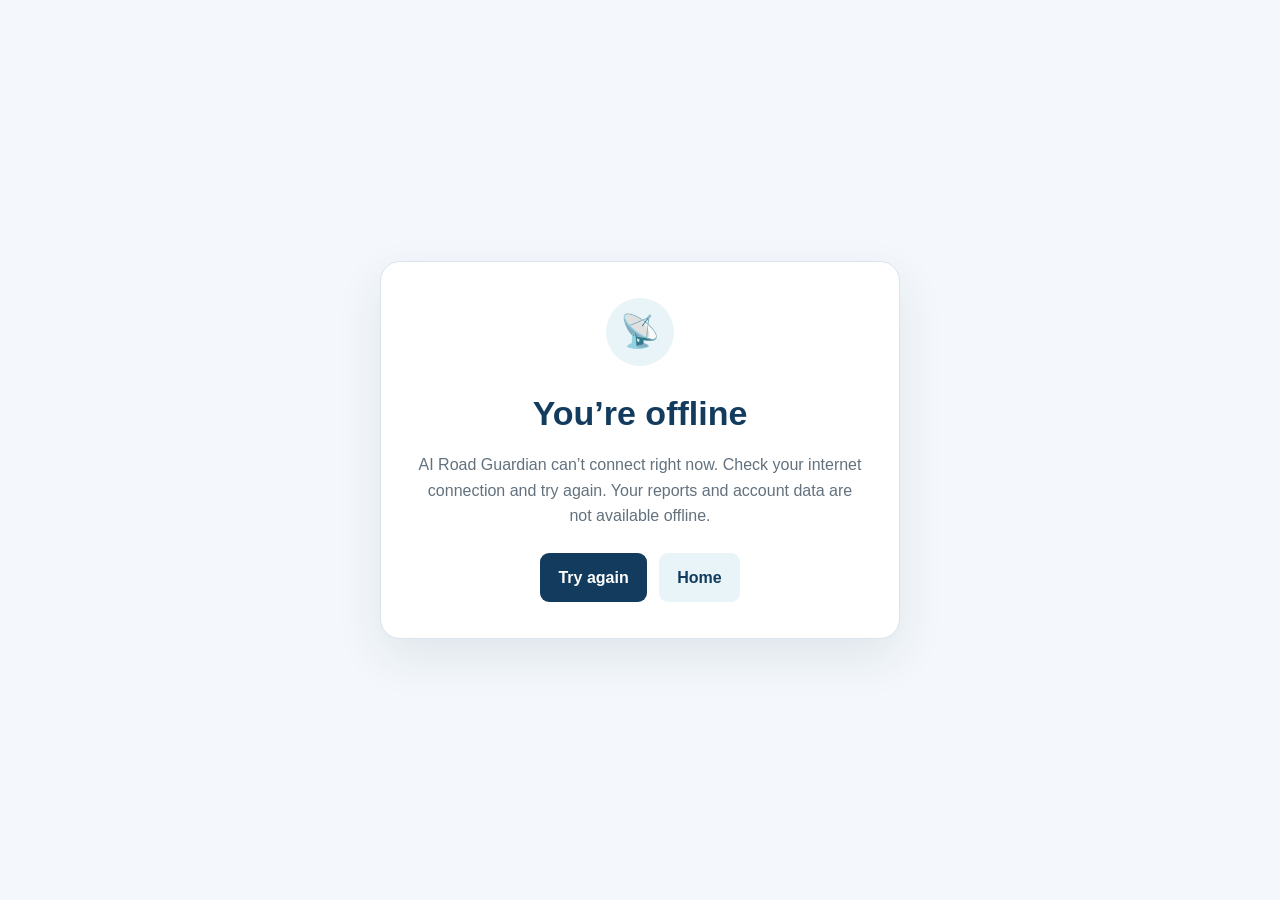
<file: static/offline.html>
<!DOCTYPE html>
<html lang="en">
<head>
  <meta charset="UTF-8">
  <meta name="viewport" content="width=device-width, initial-scale=1">
  <meta name="theme-color" content="#123b5d">
  <title>You're offline | AI Road Guardian</title>
  <style>
    * { box-sizing: border-box; }
    body { margin: 0; min-height: 100vh; display: grid; place-items: center; padding: 24px; background: #f4f8fc; color: #1f2937; font: 16px/1.6 Arial, sans-serif; }
    main { width: min(100%, 520px); padding: 36px; border: 1px solid #d9e4ee; border-radius: 20px; background: #fff; box-shadow: 0 18px 48px #112d3e17; text-align: center; }
    .icon { display: grid; width: 68px; height: 68px; margin: 0 auto 20px; place-items: center; border-radius: 50%; background: #e8f4f8; font-size: 32px; }
    h1 { margin: 0 0 12px; color: #123b5d; font-size: clamp(25px, 6vw, 34px); }
    p { margin: 0 0 24px; color: #62717d; }
    button, a { display: inline-block; padding: 12px 18px; border: 0; border-radius: 9px; background: #123b5d; color: #fff; font: inherit; font-weight: 700; text-decoration: none; cursor: pointer; }
    a { margin-left: 8px; background: #e8f4f8; color: #123b5d; }
    @media (max-width: 420px) { main { padding: 28px 20px; } a { margin: 10px 0 0; } }
  </style>
</head>
<body>
  <main>
    <div class="icon" aria-hidden="true">📡</div>
    <h1>You’re offline</h1>
    <p>AI Road Guardian can’t connect right now. Check your internet connection and try again. Your reports and account data are not available offline.</p>
    <button type="button" onclick="window.location.reload()">Try again</button>
    <a href="/">Home</a>
  </main>
</body>
</html>
</file>
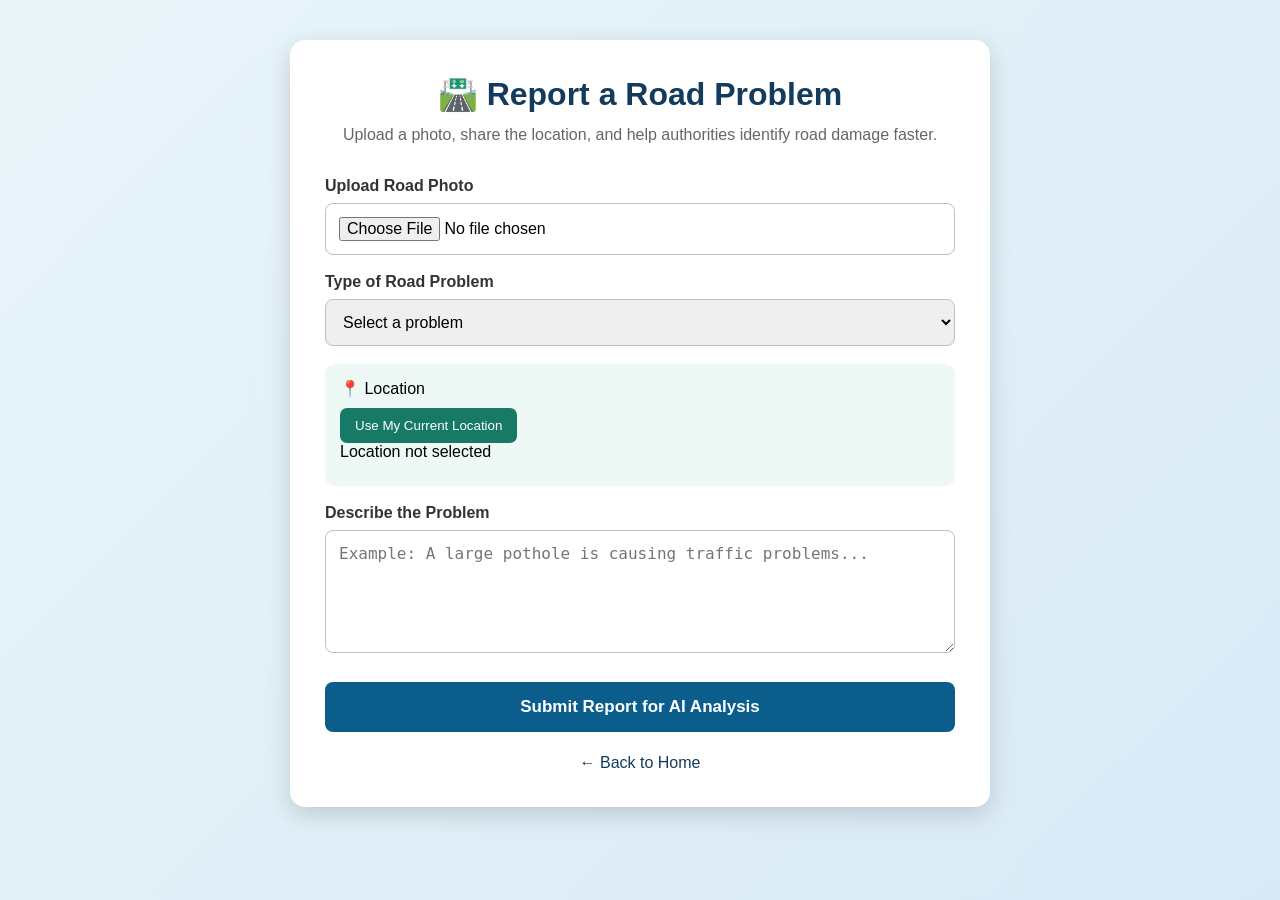
<file: templates/report copy.html>
<!DOCTYPE html>
<html lang="en">

<head>

    <meta charset="UTF-8">

    <meta name="viewport"
          content="width=device-width, initial-scale=1.0">

    <title>Report a Road Problem | AI Road Guardian</title>

    <style>

        * {
            margin: 0;
            padding: 0;
            box-sizing: border-box;
        }

        body {
            font-family: Arial, sans-serif;

            background:
            linear-gradient(
                135deg,
                #e8f4f8,
                #d9eaf7
            );

            min-height: 100vh;

            padding: 40px 15px;
        }

        .container {

            max-width: 700px;

            margin: auto;

            background-color: white;

            padding: 35px;

            border-radius: 15px;

            box-shadow:
            0 8px 25px
            rgba(0, 0, 0, 0.15);
        }

        h1 {

            text-align: center;

            color: #123b5d;

            margin-bottom: 10px;
        }

        .subtitle {

            text-align: center;

            color: #666;

            margin-bottom: 30px;

            line-height: 1.5;
        }

        label {

            display: block;

            font-weight: bold;

            color: #333;

            margin-top: 18px;

            margin-bottom: 8px;
        }

        input,
        textarea,
        select {

            width: 100%;

            padding: 13px;

            border:
            1px solid #b8c2cc;

            border-radius: 8px;

            font-size: 16px;
        }

        textarea {

            resize: vertical;
        }

        .location-box {

            background-color: #eef8f5;

            padding: 15px;

            border-radius: 10px;

            margin-top: 18px;
        }

        .location-box p {

            margin-bottom: 10px;
        }

        .location-button {

            padding: 10px 15px;

            background-color: #167a67;

            color: white;

            border: none;

            border-radius: 7px;

            cursor: pointer;
        }

        .submit-button {

            width: 100%;

            margin-top: 25px;

            padding: 15px;

            background-color: #0b5d8c;

            color: white;

            border: none;

            border-radius: 8px;

            font-size: 17px;

            font-weight: bold;

            cursor: pointer;
        }

        .submit-button:hover {

            background-color: #08476b;
        }

        .back {

            display: block;

            text-align: center;

            margin-top: 22px;

            color: #123b5d;

            text-decoration: none;
        }

    </style>

</head>


<body>

<div class="container">

    <h1>
        🛣️ Report a Road Problem
    </h1>

    <p class="subtitle">

        Upload a photo, share the location,
        and help authorities identify
        road damage faster.

    </p>


    <!-- IMPORTANT:
         enctype allows the image file
         to be sent to Flask.
    -->

    <form
        action="/submit-report"
        method="POST"
        enctype="multipart/form-data"
    >


        <!-- Road Photo -->

        <label for="photo">
            Upload Road Photo
        </label>

        <input
            type="file"
            id="photo"
            name="photo"
            accept="image/*"
            required
        >


        <!-- Problem Type -->

        <label for="problem">
            Type of Road Problem
        </label>

        <select
            id="problem"
            name="problem"
            required
        >

            <option value="">
                Select a problem
            </option>

            <option value="Pothole">
                Pothole
            </option>

            <option value="Cracked Road">
                Cracked Road
            </option>

            <option value="Waterlogging">
                Waterlogging
            </option>

            <option value="Damaged Road Surface">
                Damaged Road Surface
            </option>

            <option value="Other">
                Other
            </option>

        </select>


        <!-- Location -->

        <div class="location-box">

            <p>
                📍 Location
            </p>

            <button
                type="button"
                class="location-button"
                onclick="getLocation()"
            >
                Use My Current Location
            </button>

            <p id="locationText">
                Location not selected
            </p>

            <input
                type="hidden"
                id="location"
                name="location"
            >

        </div>


        <!-- Description -->

        <label for="description">
            Describe the Problem
        </label>

        <textarea
            id="description"
            name="description"
            rows="5"
            placeholder="Example: A large pothole is causing traffic problems..."
            required
        ></textarea>


        <!-- Submit -->

        <button
            type="submit"
            class="submit-button"
        >
            Submit Report for AI Analysis
        </button>

    </form>


    <a
        class="back"
        href="/"
    >
        ← Back to Home
    </a>

</div>


<script>

function getLocation() {

    const locationText =
        document.getElementById("locationText");

    const locationInput =
        document.getElementById("location");


    if (!navigator.geolocation) {

        locationText.textContent =
            "Geolocation is not supported.";

        return;
    }


    locationText.textContent =
        "Getting your location...";


    navigator.geolocation.getCurrentPosition(

        function(position) {

            const latitude =
                position.coords.latitude;

            const longitude =
                position.coords.longitude;


            locationInput.value =
                latitude + "," + longitude;


            locationText.textContent =
                "Location selected: "
                + latitude
                + ", "
                + longitude;
        },


        function() {

            locationText.textContent =
                "Unable to get location.";

        }

    );

}

</script>


</body>

</html>
</file>
